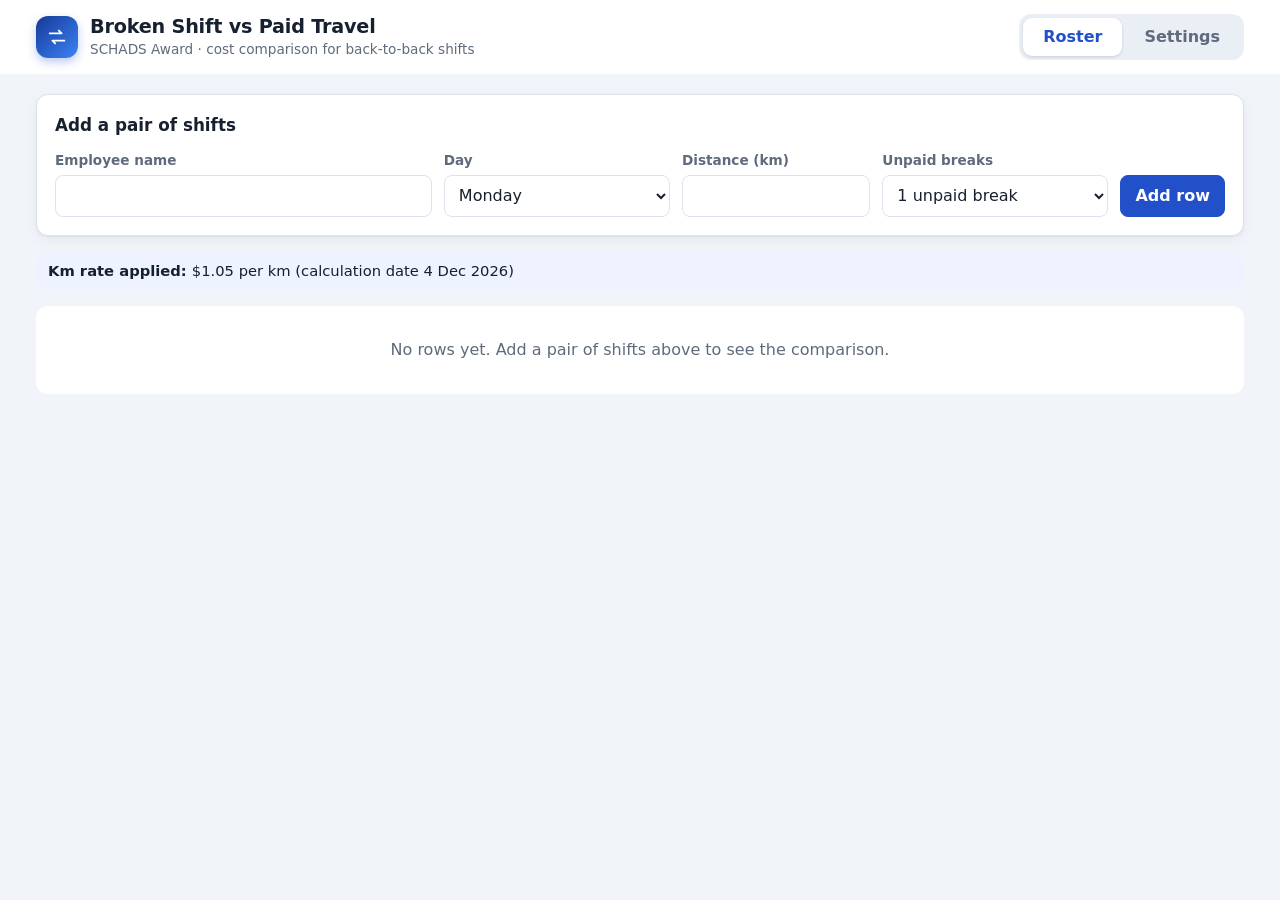
<file: index.html>
<!doctype html>
<html lang="en-AU">
<head>
  <meta charset="utf-8">
  <meta name="viewport" content="width=device-width, initial-scale=1">
  <title>Broken Shift vs Paid Travel Calculator</title>
  <link rel="stylesheet" href="css/styles.css">
  <link rel="stylesheet" href="css/print.css" media="print">
</head>
<body>
  <div id="app">
    <header class="app-header">
      <div class="brand">
        <span class="brand-mark" aria-hidden="true">
          <svg viewBox="0 0 24 24" width="22" height="22" fill="none" stroke="currentColor" stroke-width="2" stroke-linecap="round" stroke-linejoin="round"><path d="M4 8h13l-3-3"/><path d="M20 16H7l3 3"/></svg>
        </span>
        <div>
          <h1>Broken Shift vs Paid Travel</h1>
          <p>SCHADS Award · cost comparison for back-to-back shifts</p>
        </div>
      </div>
      <div class="tabs" role="tablist" aria-label="Sections">
        <button role="tab" id="tab-roster" aria-controls="panel-roster" aria-selected="true">Roster</button>
        <button role="tab" id="tab-settings" aria-controls="panel-settings" aria-selected="false" tabindex="-1">Settings</button>
      </div>
    </header>

    <main>
      <div id="panel-roster" role="tabpanel" aria-labelledby="tab-roster"></div>
      <div id="panel-settings" role="tabpanel" aria-labelledby="tab-settings" hidden></div>
    </main>

    <noscript><p class="errors">This app needs JavaScript enabled.</p></noscript>
  </div>

  <div id="print-root" aria-hidden="true"></div>

  <script type="module" src="js/main.js"></script>
</body>
</html>
</file>
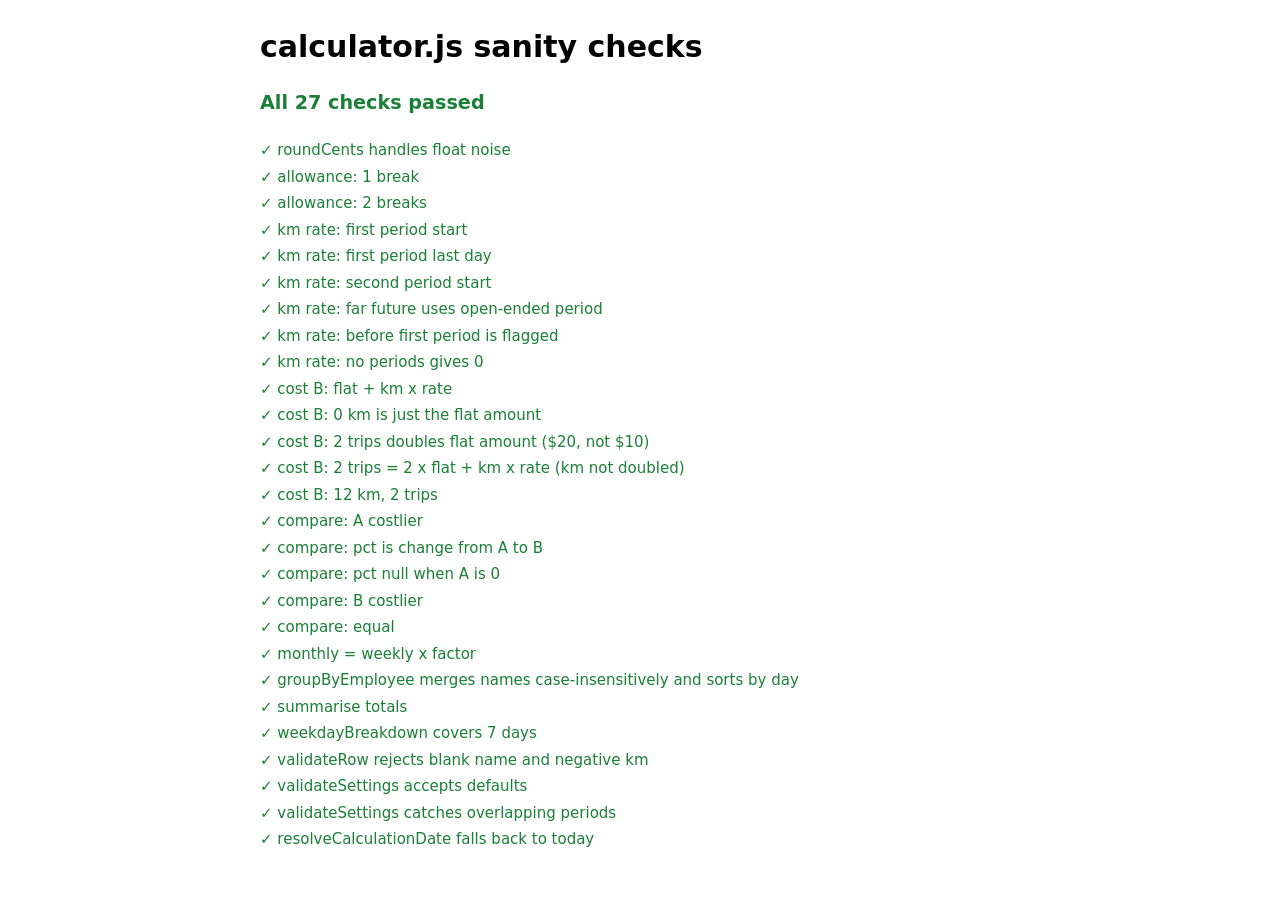
<file: tests.html>
<!doctype html>
<html lang="en">
<head>
  <meta charset="utf-8">
  <meta name="viewport" content="width=device-width, initial-scale=1">
  <title>Calculator checks</title>
  <style>
    body { font: 15px/1.5 system-ui, sans-serif; max-width: 760px; margin: 24px auto; padding: 0 16px; }
    ul { list-style: none; padding: 0; }
    li { padding: 2px 0; }
    .pass { color: #1a7f37; }
    .fail { color: #b3261e; font-weight: 600; }
    #summary { font-size: 1.2rem; font-weight: 600; }
  </style>
</head>
<body>
  <h1>calculator.js sanity checks</h1>
  <p id="summary">Running…</p>
  <ul id="results"></ul>
  <script type="module" src="js/tests.js"></script>
</body>
</html>
</file>
<file: css/styles.css>
:root {
  --bg: #f1f4f9;
  --surface: #fff;
  --text: #17202e;
  --muted: #5f6b7d;
  --border: #dde3ec;
  --accent: #2250c8;
  --accent-dark: #173a98;
  --accent-text: #fff;
  --danger: #b3261e;
  --warn-bg: #fdecea;
  --best: #0f7a43;
  --best-bg: #dcf5e6;
  --best-border: #52c284;
  --note-bg: #eef3ff;
  --radius: 12px;
  --shadow: 0 1px 2px rgba(20, 30, 50, .06), 0 4px 14px rgba(20, 30, 50, .05);
}

* { box-sizing: border-box; }

body {
  margin: 0;
  background: var(--bg);
  color: var(--text);
  font: 16px/1.5 system-ui, -apple-system, "Segoe UI", Roboto, sans-serif;
}

#app { max-width: 1240px; margin: 0 auto; padding: 0 16px 32px; }
#print-root { display: none; }

/* Header bar */
.app-header {
  display: flex; align-items: center; justify-content: space-between; gap: 16px; flex-wrap: wrap;
  margin: 0 -16px 20px; padding: 14px 16px;
  background: var(--surface);
  /* extend the white bar to the full viewport width */
  box-shadow: 0 0 0 100vmax var(--surface), 0 8px 20px rgba(20, 30, 50, .05);
  clip-path: inset(0 -100vmax);
}
.brand { display: flex; align-items: center; gap: 12px; min-width: 0; }
.brand-mark {
  flex: none; width: 42px; height: 42px; border-radius: 12px; display: grid; place-items: center; color: #fff;
  background: linear-gradient(135deg, #173a98, #3b82f6); box-shadow: 0 4px 10px rgba(34, 80, 200, .3);
}
.app-header h1 { margin: 0; font-size: 1.2rem; line-height: 1.25; letter-spacing: -.01em; }
.app-header p { margin: 0; color: var(--muted); font-size: .85rem; }

h2 { font-size: 1.3rem; margin: 0; }
h3 { font-size: 1rem; margin: 0; }
.card-title { margin: 0 0 12px; font-size: 1rem; color: var(--muted); text-transform: uppercase; letter-spacing: .05em; }

[hidden], .hidden { display: none !important; }
.sr-only { position: absolute; width: 1px; height: 1px; overflow: hidden; clip: rect(0 0 0 0); white-space: nowrap; }

/* Tabs — segmented control */
.tabs { display: inline-flex; gap: 2px; padding: 4px; background: #eaeef5; border-radius: 12px; }
.tabs [role="tab"] {
  border: 0; background: none; color: var(--muted); padding: 7px 20px; font: inherit; cursor: pointer;
  border-radius: 9px; font-weight: 600; min-height: 36px;
}
.tabs [role="tab"]:hover { background: rgba(255, 255, 255, .6); color: var(--text); }
.tabs [aria-selected="true"] { background: #fff; color: var(--accent); box-shadow: 0 1px 3px rgba(20, 30, 50, .15); }

/* Cards & forms */
.card { background: var(--surface); border: 1px solid var(--border); border-radius: var(--radius); padding: 18px; margin-bottom: 16px; box-shadow: var(--shadow); }
.entry-form h2 { font-size: 1.05rem; margin-bottom: 12px; }
.entry-form.editing { border-color: var(--accent); box-shadow: 0 0 0 3px rgba(34, 80, 200, .15); }

.form-grid { display: grid; grid-template-columns: repeat(auto-fit, minmax(210px, 1fr)); gap: 12px; margin-bottom: 12px; }
.form-grid-inline { grid-template-columns: 2fr 1.2fr 1fr 1.2fr auto; align-items: end; margin-bottom: 0; }
.field { display: flex; flex-direction: column; gap: 4px; }
label { font-size: .85rem; font-weight: 600; color: var(--muted); }
input, select {
  font: inherit; padding: 8px 10px; border: 1px solid var(--border); border-radius: 8px; background: #fff; color: var(--text);
  min-height: 42px; width: 100%;
}
input:hover, select:hover { border-color: #b9c3d4; }
fieldset { border: 1px solid var(--border); border-radius: var(--radius); margin: 0 0 14px; padding: 14px; }
legend { font-weight: 600; padding: 0 6px; }
.hint { margin: 0 0 8px; color: var(--muted); font-size: .9rem; }
.inline { display: flex; gap: 8px; align-items: center; flex-wrap: wrap; }
.inline input { width: auto; }

:focus-visible { outline: 3px solid #8db4ff; outline-offset: 1px; }

button {
  font: inherit; padding: 8px 14px; border: 1px solid var(--border); border-radius: 8px;
  background: #fff; color: var(--text); cursor: pointer; min-height: 42px; font-weight: 500;
}
button:hover { background: #eef2f8; }
button.primary { background: var(--accent); border-color: var(--accent); color: var(--accent-text); font-weight: 600; }
button.primary:hover { background: var(--accent-dark); }
button.danger { color: var(--danger); }
button.small { min-height: 32px; padding: 3px 10px; font-size: .85rem; }
button.link { border: 0; background: none; padding: 0; min-height: 0; color: var(--accent); font-weight: 600; text-align: left; }
button.link:hover { background: none; text-decoration: underline; }

.form-actions { display: flex; gap: 8px; align-items: center; flex-wrap: wrap; }
.errors:not(:empty) { background: var(--warn-bg); color: var(--danger); border-radius: 8px; padding: 8px 12px; margin-top: 12px; }
.errors p { margin: 2px 0; }
.status { color: var(--muted); }
.rate-note { background: var(--note-bg); border-radius: 8px; padding: 8px 12px; margin: 0 0 16px; font-size: .92rem; }
.empty { color: var(--muted); text-align: center; padding: 32px; background: var(--surface); border-radius: var(--radius); }

.section-head { display: flex; justify-content: space-between; align-items: center; gap: 8px; margin-bottom: 12px; flex-wrap: wrap; }

/* Master-detail layout */
.layout { display: grid; grid-template-columns: 290px minmax(0, 1fr); gap: 16px; align-items: start; margin-top: 16px; }
.layout.single { grid-template-columns: 1fr; }
.sidebar { position: sticky; top: 12px; padding: 12px; margin-bottom: 0; }
.sidebar input[type="search"] { margin-bottom: 10px; }
.emp-list { list-style: none; margin: 0; padding: 0; display: flex; flex-direction: column; gap: 4px; max-height: calc(100vh - 150px); overflow-y: auto; }
.emp-item {
  width: 100%; display: grid; grid-template-columns: 1fr auto; gap: 2px 8px; text-align: left; align-items: center;
  border: 1px solid transparent; background: none; padding: 8px 10px; border-radius: 8px; min-height: 0;
}
.emp-item:hover { background: #f1f5fb; }
.emp-item.active { background: var(--note-bg); border-color: #b9ccf5; }
.emp-name { font-weight: 600; overflow: hidden; text-overflow: ellipsis; white-space: nowrap; }
.emp-meta { color: var(--muted); font-size: .8rem; text-align: right; }
.emp-item .chip { grid-column: 1 / -1; justify-self: start; }
.empty-small { color: var(--muted); padding: 8px 10px; }

/* Lower-cost highlight */
.chip { display: inline-block; padding: 1px 8px; border-radius: 999px; font-size: .78rem; background: #edf0f5; color: var(--muted); font-weight: 600; white-space: nowrap; }
.chip-best { background: var(--best-bg); color: var(--best); }

.kpi-row { display: grid; grid-template-columns: repeat(auto-fit, minmax(300px, 1fr)); gap: 24px; }
.kpi-block h3 { color: var(--muted); font-size: .85rem; text-transform: uppercase; letter-spacing: .05em; margin-bottom: 8px; }
.kpi-pair { display: grid; grid-template-columns: 1fr 1fr; gap: 10px; }
.kpi { border: 2px solid var(--border); border-radius: 12px; padding: 12px 14px; display: flex; flex-direction: column; gap: 2px; background: #fafbfd; }
.kpi-label { font-size: .85rem; color: var(--muted); font-weight: 600; }
.kpi-value { font-size: 1.9rem; line-height: 1.2; font-weight: 750; font-variant-numeric: tabular-nums; letter-spacing: -.02em; }
.kpi.worse .kpi-value { color: #7a8596; font-weight: 600; }
.kpi.best { background: var(--best-bg); border-color: var(--best-border); box-shadow: 0 0 0 4px rgba(82, 194, 132, .18); }
.kpi.best .kpi-label { color: var(--best); }
.kpi.best .kpi-value { color: var(--best); font-size: 2.2rem; font-weight: 800; }
.kpi-flag { align-self: flex-start; margin-top: 2px; background: var(--best); color: #fff; font-size: .75rem; font-weight: 700; padding: 1px 9px; border-radius: 999px; }
.verdict { margin: 10px 0 0; color: var(--muted); font-weight: 600; }
.verdict.has-best { color: var(--best); }

/* Tables */
.table-wrap { overflow-x: auto; }
table { border-collapse: collapse; width: 100%; font-size: .95rem; }
th, td { padding: 9px 10px; border-bottom: 1px solid var(--border); text-align: left; vertical-align: middle; }
thead th { background: #f4f6fa; font-weight: 600; color: var(--muted); font-size: .8rem; text-transform: uppercase; letter-spacing: .03em; white-space: nowrap; }
tbody th { font-weight: 600; }
tbody tr:hover { background: #fafbfd; }
tr.dim { color: #a2acbb; }
.num { text-align: right; font-variant-numeric: tabular-nums; }
td.cost.best { background: var(--best-bg); color: var(--best); font-weight: 700; }
td.cost.worse { color: #7a8596; }
.tick { margin-left: 5px; font-weight: 800; }
.row-actions { display: flex; gap: 4px; flex-wrap: wrap; justify-content: flex-end; }

@media (max-width: 900px) {
  .layout { grid-template-columns: 1fr; }
  .sidebar { position: static; }
  .emp-list { max-height: 240px; }
  .form-grid-inline { grid-template-columns: 1fr 1fr; }
  .form-grid-inline .form-actions { grid-column: 1 / -1; }
}

@media (max-width: 600px) {
  .app-header h1 { font-size: 1.05rem; }
  .app-header p { display: none; }
  .tabs { width: 100%; }
  .tabs [role="tab"] { flex: 1; }
  .card { padding: 14px; }
  .kpi-pair { grid-template-columns: 1fr; }
  .form-grid-inline { grid-template-columns: 1fr; }
}
.head-actions { display: flex; gap: 8px; flex-wrap: wrap; }
.row-actions { flex-wrap: nowrap; }
</file>
<file: css/print.css>
/* Loaded with media="print". Only #print-root is shown when exporting to PDF. */
@page { size: A4; margin: 14mm; }

* { -webkit-print-color-adjust: exact; print-color-adjust: exact; }
body { background: #fff; color: #17202e; font: 10pt/1.4 system-ui, -apple-system, "Segoe UI", Roboto, sans-serif; }
#app { display: none !important; }
#print-root { display: block !important; }

.print-page { break-after: page; page-break-after: always; }
.print-page:last-child { break-after: auto; page-break-after: auto; }
.print-page h1, .print-page h3, .print-page p { margin: 0; }

/* Header */
.p-head { display: flex; justify-content: space-between; align-items: flex-end; gap: 12mm; padding-bottom: 3mm; border-bottom: 2px solid #17202e; margin-bottom: 5mm; }
.p-head h1 { font-size: 24pt; line-height: 1.15; letter-spacing: -.01em; }
.p-date { display: flex; flex-direction: column; align-items: flex-end; font-size: 8.5pt; color: #5f6b7d; text-align: right; white-space: nowrap; }
.p-date strong { font-size: 11pt; color: #17202e; }

/* Headline strip */
.p-banner { display: flex; flex-direction: column; gap: 2mm; padding: 4.5mm 6mm; border-radius: 3mm; background: #0f7a43; color: #fff; margin-bottom: 5mm; }
.p-banner.neutral { background: #4b5668; }
.p-banner-label { font-size: 8.5pt; text-transform: uppercase; letter-spacing: .08em; opacity: .85; font-weight: 600; }
.p-stats { display: grid; grid-template-columns: repeat(3, 1fr); gap: 6mm; }
.p-stat { display: flex; flex-direction: column; }
.p-stat span { font-size: 8pt; opacity: .85; }
.p-stat strong { font-size: 18pt; font-weight: 800; line-height: 1.2; }

/* Weekly / monthly blocks */
.p-periods { display: grid; grid-template-columns: 1fr 1fr; gap: 6mm; margin-bottom: 5mm; }
.p-period h3 { font-size: 8.5pt; text-transform: uppercase; letter-spacing: .06em; color: #5f6b7d; margin-bottom: 2mm; }
.p-boxes { display: grid; grid-template-columns: 1fr 1fr; gap: 3mm; }
.p-box { border: 1.5px solid #d3d9e3; border-radius: 2.5mm; padding: 2.5mm 3.5mm; display: flex; flex-direction: column; gap: .5mm; background: #f8f9fb; }
.p-box-label { font-size: 8pt; color: #5f6b7d; font-weight: 600; }
.p-box-value { font-size: 16pt; font-weight: 700; color: #5f6b7d; font-variant-numeric: tabular-nums; }
.p-box.best { background: #dcf5e6; border-color: #0f7a43; border-width: 2px; }
.p-box.best .p-box-label { color: #0f7a43; }
.p-box.best .p-box-value { color: #0f7a43; font-size: 19pt; font-weight: 800; }
.p-box-flag { align-self: flex-start; background: #0f7a43; color: #fff; font-size: 7.5pt; font-weight: 700; padding: .3mm 2.5mm; border-radius: 99px; }
.p-delta { display: flex; justify-content: space-between; align-items: baseline; gap: 3mm; margin-top: 2mm; padding: 1.5mm 3mm; background: #eef1f6; border-radius: 2mm; }
.p-delta span { color: #5f6b7d; font-size: 8.5pt; font-weight: 600; margin-right: auto; }
.p-delta strong { font-size: 12pt; font-variant-numeric: tabular-nums; }

/* Tables */
.print-page table { width: 100%; border-collapse: collapse; font-size: 9.5pt; margin-bottom: 5mm; }
.print-page th, .print-page td { padding: 2mm 2.5mm; border-bottom: 1px solid #d3d9e3; text-align: left; }
.print-page thead th { background: #eef1f6; color: #4b5668; font-size: 8pt; text-transform: uppercase; letter-spacing: .03em; }
.print-page thead tr.group th { background: #fff; border-bottom: 1px solid #17202e; text-align: center; padding-bottom: 1mm; }
.print-page tbody th { font-weight: 600; }
.print-page .num { text-align: right; font-variant-numeric: tabular-nums; }
.print-page td.best { background: #dcf5e6; color: #0f7a43; font-weight: 700; }
.print-page td.worse { color: #7a8596; }
.print-page td.pct { font-weight: 700; }
.print-page tr { break-inside: avoid; page-break-inside: avoid; }
.print-page thead { display: table-header-group; }
.print-page tr.total th, .print-page tr.total td { border-top: 2px solid #17202e; font-weight: 700; }

/* Rates (values only) */
.p-rates { display: grid; grid-template-columns: repeat(5, 1fr); gap: 3mm; margin: 0; padding-top: 3mm; border-top: 1px solid #d3d9e3; break-inside: avoid; }
.p-rates dt { font-size: 7.5pt; color: #5f6b7d; }
.p-rates dd { margin: 0; font-weight: 600; }
</file>
